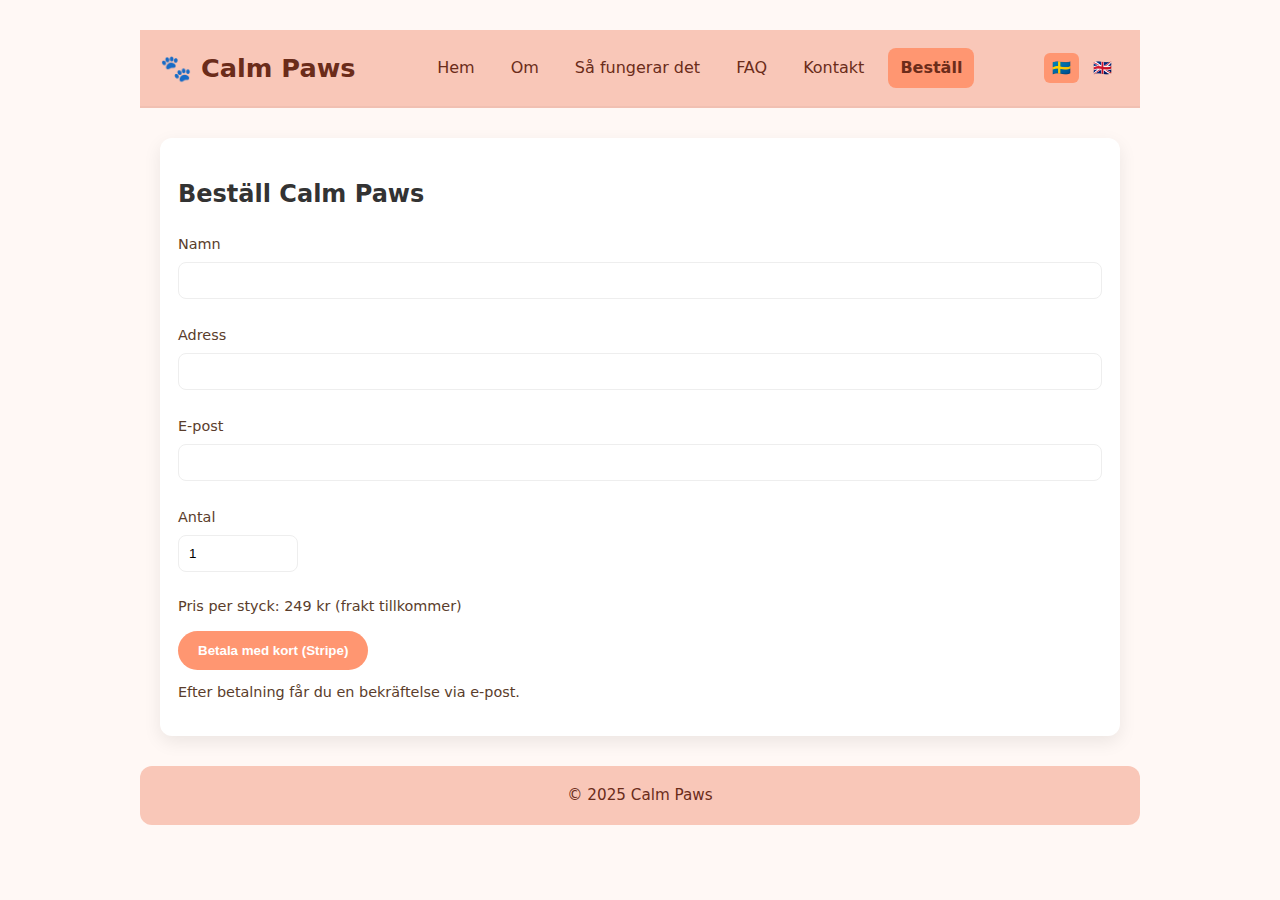
<file: bestall.html>
<!doctype html>
<html lang="sv">
<head><meta charset="utf-8"><meta name="viewport" content="width=device-width,initial-scale=1">
<title>Beställ Calm Paws</title><link rel="stylesheet" href="style.css"></head>
<body>
  <header class="header container">
    <div class="brand"><h1>🐾 Calm Paws</h1></div>
    <nav class="nav">
      <a href="index.html" data-lang-sv>Hem</a>
      <a href="om.html" data-lang-sv>Om</a>
      <a href="sa-fungerar-det.html" data-lang-sv>Så fungerar det</a>
      <a href="faq.html" data-lang-sv>FAQ</a>
      <a href="kontakt.html" data-lang-sv>Kontakt</a>
      <a href="bestall.html" class="btn" data-lang-sv>Beställ</a>

      <a href="index.html" data-lang-en style="display:none">Home</a>
      <a href="om.html" data-lang-en style="display:none">About</a>
      <a href="sa-fungerar-det.html" data-lang-en style="display:none">How it works</a>
      <a href="faq.html" data-lang-en style="display:none">FAQ</a>
      <a href="kontakt.html" data-lang-en style="display:none">Contact</a>
      <a href="bestall.html" class="btn" data-lang-en style="display:none">Order</a>
    </nav>
    <div class="langswitch">
      <button id="sv-btn" class="active">🇸🇪</button>
      <button id="en-btn">🇬🇧</button>
    </div>
  </header>

  <main class="container">
    <section class="section card">
      <h2 data-lang-sv>Beställ Calm Paws</h2>
      <h2 data-lang-en style="display:none">Order Calm Paws</h2>

      <form id="order-form" style="margin-top:12px">
        <label class="small" data-lang-sv>Namn</label>
        <label class="small" data-lang-en style="display:none">Name</label><br>
        <input id="name" type="text" required style="padding:10px;width:100%;margin-top:6px;border-radius:8px;border:1px solid #eee"><br><br>

        <label class="small" data-lang-sv>Adress</label>
        <label class="small" data-lang-en style="display:none">Address</label><br>
        <input id="address" type="text" required style="padding:10px;width:100%;margin-top:6px;border-radius:8px;border:1px solid #eee"><br><br>

        <label class="small" data-lang-sv>E-post</label>
        <label class="small" data-lang-en style="display:none">Email</label><br>
        <input id="email" type="email" required style="padding:10px;width:100%;margin-top:6px;border-radius:8px;border:1px solid #eee"><br><br>

        <label class="small" data-lang-sv>Antal</label>
        <label class="small" data-lang-en style="display:none">Quantity</label><br>
        <input id="qty" type="number" value="1" min="1" style="padding:10px;width:120px;margin-top:6px;border-radius:8px;border:1px solid #eee"><br><br>

        <div class="small" data-lang-sv>Pris per styck: 249 kr (frakt tillkommer)</div>
        <div class="small" data-lang-en style="display:none">Price per item: 249 SEK (shipping extra)</div>

        <div style="margin-top:14px">
          <!-- Placeholder Stripe Checkout link - replace with your real Stripe Checkout session URL -->
          <button type="button" id="pay-btn" class="btn" data-lang-sv>Betala med kort (Stripe)</button>
          <button type="button" id="pay-btn-en" class="btn" data-lang-en style="display:none">Pay with card (Stripe)</button>
        </div>
      </form>

      <p class="small" style="margin-top:12px" data-lang-sv>Efter betalning får du en bekräftelse via e-post.</p>
      <p class="small" style="margin-top:12px;display:none" data-lang-en>After payment you will receive an email confirmation.</p>
    </section>
  </main>

  <footer class="footer container"><div data-lang-sv>© 2025 Calm Paws</div><div data-lang-en style="display:none">© 2025 Calm Paws</div></footer>

<script>
// Language switcher (same as other pages)
function setLang(lang){
  document.querySelectorAll('[data-lang-sv]').forEach(function(el){ el.style.display = (lang==='sv'?'':'none'); });
  document.querySelectorAll('[data-lang-en]').forEach(function(el){ el.style.display = (lang==='en'?'':'none'); });
  document.getElementById('sv-btn').classList.toggle('active', lang==='sv');
  document.getElementById('en-btn').classList.toggle('active', lang==='en');
  localStorage.setItem('calmpaws_lang', lang);
}
document.getElementById('sv-btn').addEventListener('click',function(){ setLang('sv'); });
document.getElementById('en-btn').addEventListener('click',function(){ setLang('en'); });
document.addEventListener('DOMContentLoaded', function(){ const lang = localStorage.getItem('calmpaws_lang') || 'sv'; setLang(lang); });

// Stripe placeholder behavior: construct a query with order details and open placeholder URL.
// Replace STRIPE_CHECKOUT_URL with your real Stripe Checkout session URL or server endpoint.
document.addEventListener('DOMContentLoaded', function(){
  var pay = document.getElementById('pay-btn');
  var payEn = document.getElementById('pay-btn-en');
  if(pay){
    pay.addEventListener('click', function(){
      var name = encodeURIComponent(document.getElementById('name').value||'Kund');
      var email = encodeURIComponent(document.getElementById('email').value||'');
      var qty = parseInt(document.getElementById('qty').value||1,10);
      var STRIPE_CHECKOUT_URL = 'https://checkout.stripe.com/pay/PLACEHOLDER';
      var url = STRIPE_CHECKOUT_URL + '?name=' + name + '&email=' + email + '&qty=' + qty;
      window.open(url, '_blank');
    });
  }
  if(payEn){
    payEn.addEventListener('click', function(){ if(pay) pay.click(); });
  }
});
</script>
</body>
</html>
</file>
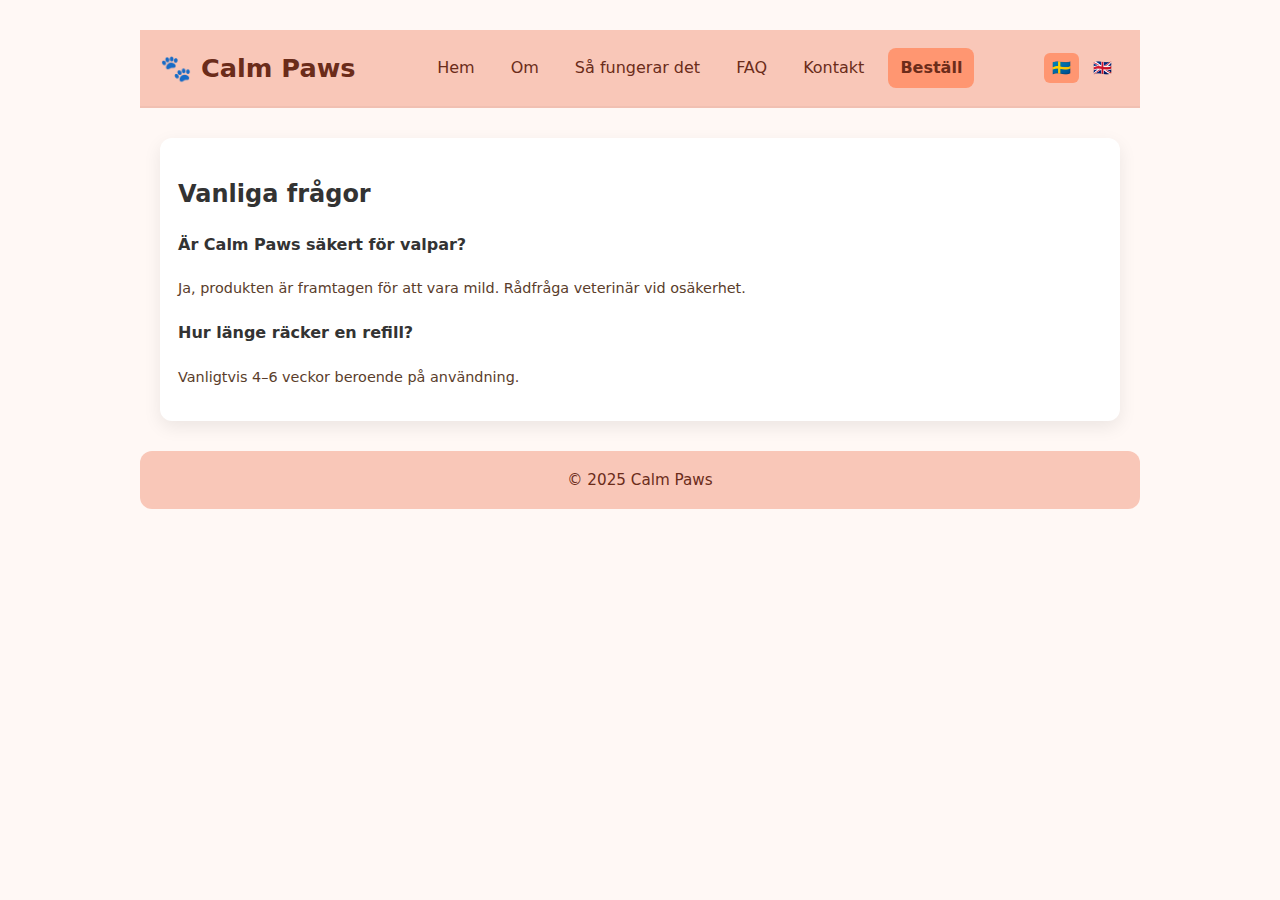
<file: faq.html>
<!doctype html>
<html lang="sv">
<head><meta charset="utf-8"><meta name="viewport" content="width=device-width,initial-scale=1">
<title>FAQ</title><link rel="stylesheet" href="style.css"></head>
<body>
  <header class="header container">
    <div class="brand"><h1>🐾 Calm Paws</h1></div>
    <nav class="nav">
      <a href="index.html" data-lang-sv>Hem</a>
      <a href="om.html" data-lang-sv>Om</a>
      <a href="sa-fungerar-det.html" data-lang-sv>Så fungerar det</a>
      <a href="faq.html" data-lang-sv>FAQ</a>
      <a href="kontakt.html" data-lang-sv>Kontakt</a>
      <a href="bestall.html" class="btn" data-lang-sv>Beställ</a>

      <a href="index.html" data-lang-en style="display:none">Home</a>
      <a href="om.html" data-lang-en style="display:none">About</a>
      <a href="sa-fungerar-det.html" data-lang-en style="display:none">How it works</a>
      <a href="faq.html" data-lang-en style="display:none">FAQ</a>
      <a href="kontakt.html" data-lang-en style="display:none">Contact</a>
      <a href="bestall.html" class="btn" data-lang-en style="display:none">Order</a>
    </nav>
    <div class="langswitch">
      <button id="sv-btn" class="active">🇸🇪</button>
      <button id="en-btn">🇬🇧</button>
    </div>
  </header>

  <main class="container">
    <section class="section card">
      <h2 data-lang-sv>Vanliga frågor</h2>
      <h2 data-lang-en style="display:none">Frequently Asked Questions</h2>

      <h4 data-lang-sv>Är Calm Paws säkert för valpar?</h4>
      <h4 data-lang-en style="display:none">Is Calm Paws safe for puppies?</h4>
      <p class="small" data-lang-sv>Ja, produkten är framtagen för att vara mild. Rådfråga veterinär vid osäkerhet.</p>
      <p class="small" data-lang-en style="display:none">Yes, the product is formulated to be gentle. Consult your vet if unsure.</p>

      <h4 data-lang-sv>Hur länge räcker en refill?</h4>
      <h4 data-lang-en style="display:none">How long does a refill last?</h4>
      <p class="small" data-lang-sv>Vanligtvis 4–6 veckor beroende på användning.</p>
      <p class="small" data-lang-en style="display:none">Typically 4–6 weeks depending on usage.</p>
    </section>
  </main>

  <footer class="footer container"><div data-lang-sv>© 2025 Calm Paws</div><div data-lang-en style="display:none">© 2025 Calm Paws</div></footer>

<script>
function setLang(lang){
  document.querySelectorAll('[data-lang-sv]').forEach(function(el){ el.style.display = (lang==='sv'?'':'none'); });
  document.querySelectorAll('[data-lang-en]').forEach(function(el){ el.style.display = (lang==='en'?'':'none'); });
  document.getElementById('sv-btn').classList.toggle('active', lang==='sv');
  document.getElementById('en-btn').classList.toggle('active', lang==='en');
  localStorage.setItem('calmpaws_lang', lang);
}
document.getElementById('sv-btn').addEventListener('click',function(){ setLang('sv'); });
document.getElementById('en-btn').addEventListener('click',function(){ setLang('en'); });
document.addEventListener('DOMContentLoaded', function(){ const lang = localStorage.getItem('calmpaws_lang') || 'sv'; setLang(lang); });
</script>
</body>
</html>
</file>
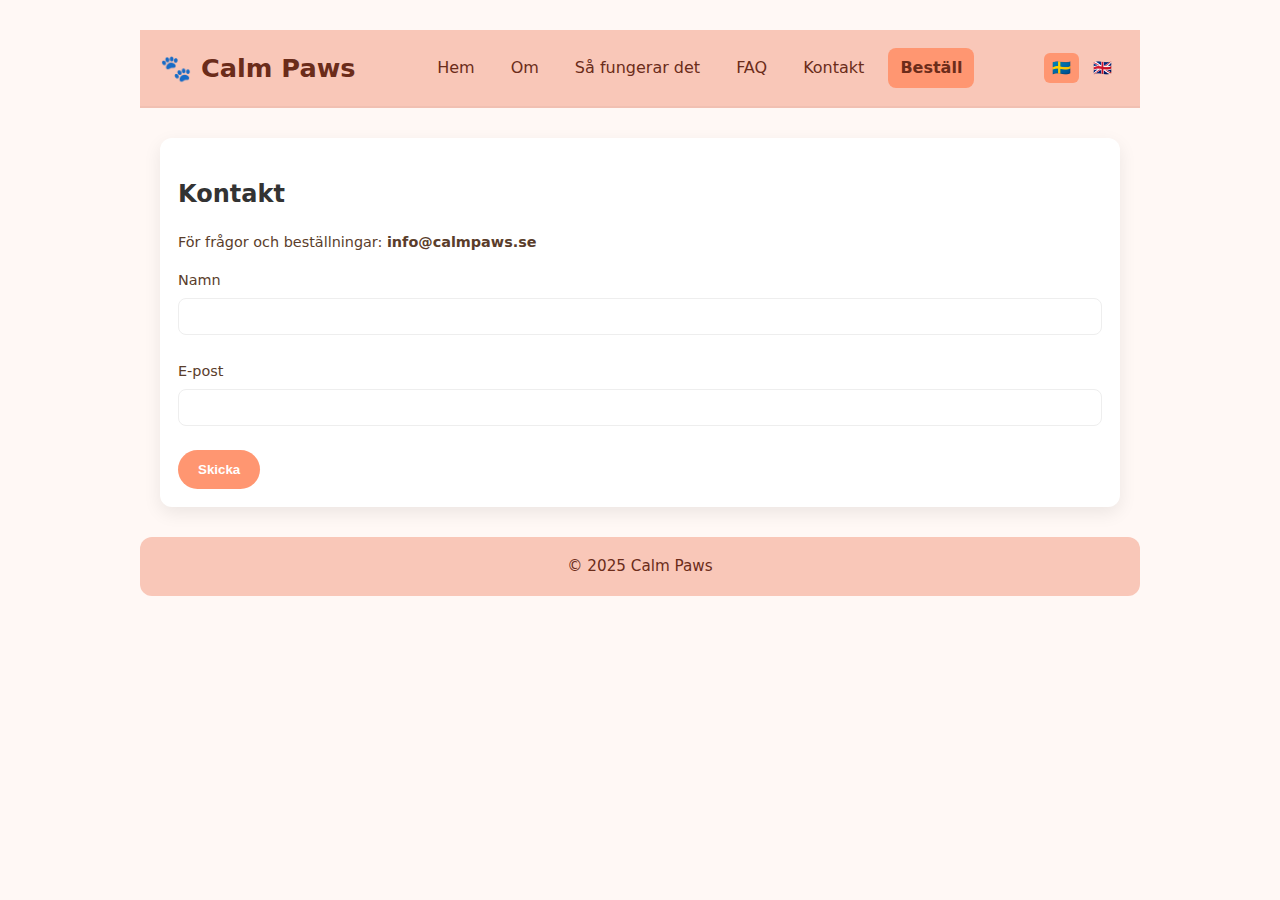
<file: kontakt.html>
<!doctype html>
<html lang="sv">
<head><meta charset="utf-8"><meta name="viewport" content="width=device-width,initial-scale=1">
<title>Kontakt</title><link rel="stylesheet" href="style.css"></head>
<body>
  <header class="header container">
    <div class="brand"><h1>🐾 Calm Paws</h1></div>
    <nav class="nav">
      <a href="index.html" data-lang-sv>Hem</a>
      <a href="om.html" data-lang-sv>Om</a>
      <a href="sa-fungerar-det.html" data-lang-sv>Så fungerar det</a>
      <a href="faq.html" data-lang-sv>FAQ</a>
      <a href="kontakt.html" data-lang-sv>Kontakt</a>
      <a href="bestall.html" class="btn" data-lang-sv>Beställ</a>

      <a href="index.html" data-lang-en style="display:none">Home</a>
      <a href="om.html" data-lang-en style="display:none">About</a>
      <a href="sa-fungerar-det.html" data-lang-en style="display:none">How it works</a>
      <a href="faq.html" data-lang-en style="display:none">FAQ</a>
      <a href="kontakt.html" data-lang-en style="display:none">Contact</a>
      <a href="bestall.html" class="btn" data-lang-en style="display:none">Order</a>
    </nav>
    <div class="langswitch">
      <button id="sv-btn" class="active">🇸🇪</button>
      <button id="en-btn">🇬🇧</button>
    </div>
  </header>

  <main class="container">
    <section class="section card">
      <h2 data-lang-sv>Kontakt</h2>
      <h2 data-lang-en style="display:none">Contact</h2>

      <p class="small" data-lang-sv">För frågor och beställningar: <strong>info@calmpaws.se</strong></p>
      <p class="small" data-lang-en style="display:none">For questions and orders: <strong>info@calmpaws.se</strong></p>

      <form onsubmit="alert('Formulär skickat (placeholder)');return false;" style="margin-top:12px">
        <label class="small" data-lang-sv>Namn</label>
        <label class="small" data-lang-en style="display:none">Name</label><br>
        <input type="text" required style="padding:10px;width:100%;margin-top:6px;border-radius:8px;border:1px solid #eee"><br><br>

        <label class="small" data-lang-sv>E-post</label>
        <label class="small" data-lang-en style="display:none">Email</label><br>
        <input type="email" required style="padding:10px;width:100%;margin-top:6px;border-radius:8px;border:1px solid #eee"><br><br>

        <button class="btn" type="submit" data-lang-sv>Skicka</button>
        <button class="btn" style="display:none" data-lang-en type="submit">Send</button>
      </form>
    </section>
  </main>

  <footer class="footer container"><div data-lang-sv>© 2025 Calm Paws</div><div data-lang-en style="display:none">© 2025 Calm Paws</div></footer>

<script>
function setLang(lang){
  document.querySelectorAll('[data-lang-sv]').forEach(function(el){ el.style.display = (lang==='sv'?'':'none'); });
  document.querySelectorAll('[data-lang-en]').forEach(function(el){ el.style.display = (lang==='en'?'':'none'); });
  document.getElementById('sv-btn').classList.toggle('active', lang==='sv');
  document.getElementById('en-btn').classList.toggle('active', lang==='en');
  localStorage.setItem('calmpaws_lang', lang);
}
document.getElementById('sv-btn').addEventListener('click',function(){ setLang('sv'); });
document.getElementById('en-btn').addEventListener('click',function(){ setLang('en'); });
document.addEventListener('DOMContentLoaded', function(){ const lang = localStorage.getItem('calmpaws_lang') || 'sv'; setLang(lang); });
</script>
</body>
</html>
</file>
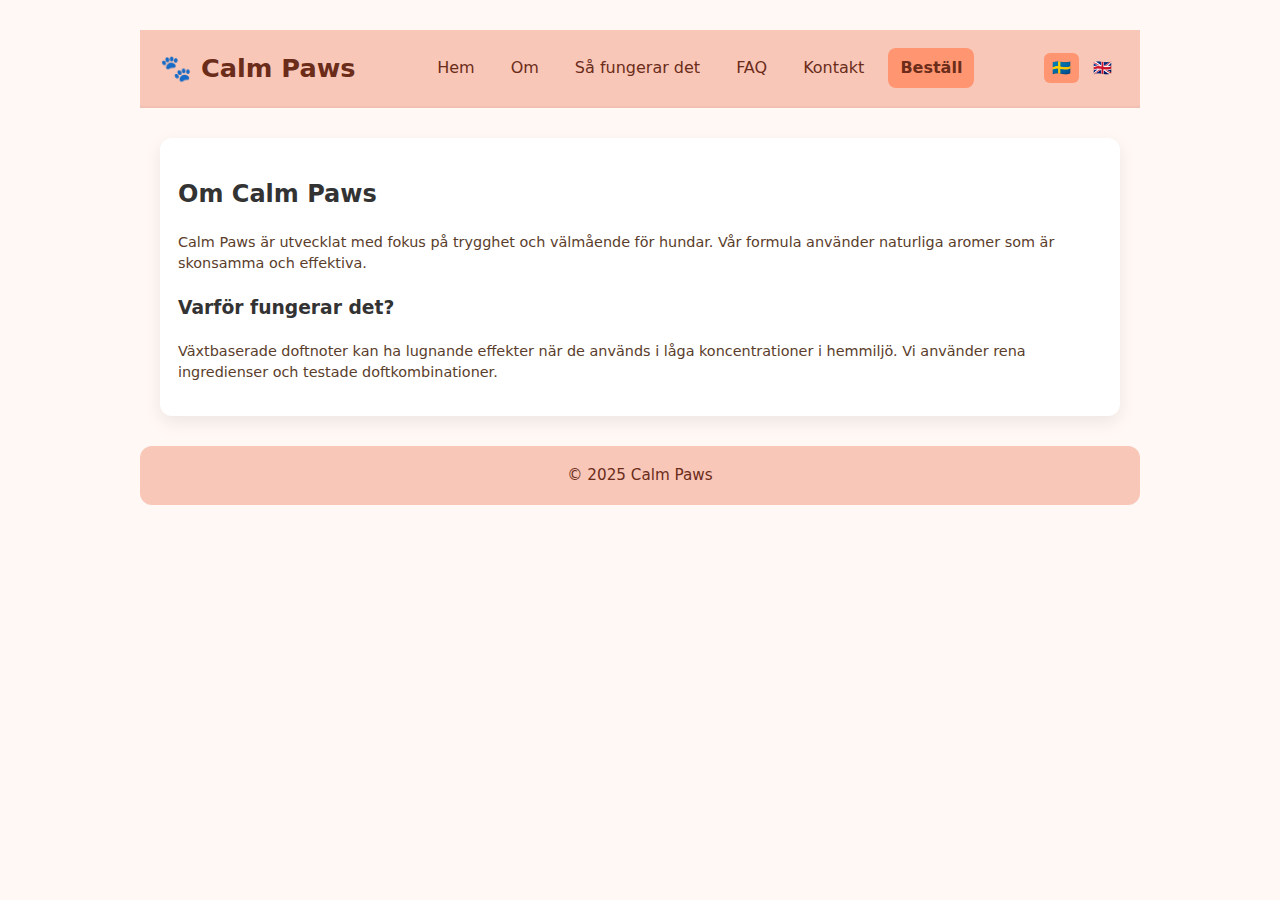
<file: om.html>
<!doctype html>
<html lang="sv">
<head><meta charset="utf-8"><meta name="viewport" content="width=device-width,initial-scale=1">
<title>Om Calm Paws</title><link rel="stylesheet" href="style.css"></head>
<body>
  <header class="header container">
    <div class="brand">
      <h1>🐾 Calm Paws</h1>
    </div>
    <nav class="nav">
      <a href="index.html" data-lang-sv>Hem</a>
      <a href="om.html" data-lang-sv>Om</a>
      <a href="sa-fungerar-det.html" data-lang-sv>Så fungerar det</a>
      <a href="faq.html" data-lang-sv>FAQ</a>
      <a href="kontakt.html" data-lang-sv>Kontakt</a>
      <a href="bestall.html" class="btn" data-lang-sv>Beställ</a>

      <a href="index.html" data-lang-en style="display:none">Home</a>
      <a href="om.html" data-lang-en style="display:none">About</a>
      <a href="sa-fungerar-det.html" data-lang-en style="display:none">How it works</a>
      <a href="faq.html" data-lang-en style="display:none">FAQ</a>
      <a href="kontakt.html" data-lang-en style="display:none">Contact</a>
      <a href="bestall.html" class="btn" data-lang-en style="display:none">Order</a>
    </nav>
    <div class="langswitch">
      <button id="sv-btn" class="active">🇸🇪</button>
      <button id="en-btn">🇬🇧</button>
    </div>
  </header>

  <main class="container">
    <section class="section card">
      <h2 data-lang-sv>Om Calm Paws</h2>
      <h2 data-lang-en style="display:none">About Calm Paws</h2>
      <p class="small" data-lang-sv">Calm Paws är utvecklat med fokus på trygghet och välmående för hundar. Vår formula använder naturliga aromer som är skonsamma och effektiva.</p>
      <p class="small" data-lang-en style="display:none">Calm Paws is developed with a focus on comfort and well-being for dogs. Our formula uses natural aromas that are gentle and effective.</p>

      <h3 data-lang-sv>Varför fungerar det?</h3>
      <h3 data-lang-en style="display:none">Why it works</h3>
      <p class="small" data-lang-sv>Växtbaserade doftnoter kan ha lugnande effekter när de används i låga koncentrationer i hemmiljö. Vi använder rena ingredienser och testade doftkombinationer.</p>
      <p class="small" data-lang-en style="display:none">Plant-based scent notes can have calming effects when used at low concentrations in home environments. We use clean ingredients and tested fragrance blends.</p>
    </section>
  </main>

  <footer class="footer container">
    <div data-lang-sv>© 2025 Calm Paws</div>
    <div data-lang-en style="display:none">© 2025 Calm Paws</div>
  </footer>

<script>
function setLang(lang){
  document.querySelectorAll('[data-lang-sv]').forEach(function(el){ el.style.display = (lang==='sv'?'':'none'); });
  document.querySelectorAll('[data-lang-en]').forEach(function(el){ el.style.display = (lang==='en'?'':'none'); });
  document.getElementById('sv-btn').classList.toggle('active', lang==='sv');
  document.getElementById('en-btn').classList.toggle('active', lang==='en');
  localStorage.setItem('calmpaws_lang', lang);
}
document.getElementById('sv-btn').addEventListener('click',function(){ setLang('sv'); });
document.getElementById('en-btn').addEventListener('click',function(){ setLang('en'); });
document.addEventListener('DOMContentLoaded', function(){ const lang = localStorage.getItem('calmpaws_lang') || 'sv'; setLang(lang); });
</script>
</body>
</html>
</file>
<file: style.css>
/* style.css - Calm Paws site */
:root{
  --bg: #fff8f5;
  --accent: #f9c7b8;
  --accent-2: #ff9671;
  --text-dark: #6b2c1a;
  --muted: #5a3d2b;
  --card-shadow: 0 6px 18px rgba(0,0,0,0.08);
  --radius: 10px;
  --max-w: 1000px;
}

*{box-sizing:border-box}
body{
  font-family: Inter, "Poppins", system-ui, -apple-system, "Segoe UI", Roboto, "Helvetica Neue", Arial;
  margin:0;
  background:var(--bg);
  color:#333;
  -webkit-font-smoothing:antialiased;
  -moz-osx-font-smoothing:grayscale;
  line-height:1.5;
}

.container{max-width:var(--max-w);margin:30px auto;padding:0 20px}
.header{
  background:var(--accent);
  padding:18px 20px;
  display:flex;
  align-items:center;
  justify-content:space-between;
  gap:12px;
  border-bottom:2px solid rgba(0,0,0,0.03);
}
.brand{display:flex;align-items:center;gap:12px}
.brand h1{margin:0;font-size:1.6rem;color:var(--text-dark)}
.brand p{margin:0;color:var(--muted);font-size:0.95rem}

.nav{display:flex;gap:12px;align-items:center}
.nav a{color:var(--text-dark);text-decoration:none;padding:8px 12px;border-radius:8px}
.nav a:hover{background:rgba(0,0,0,0.03)}

.langswitch{display:flex;gap:6px;align-items:center}
.langswitch button{background:transparent;border:none;cursor:pointer;padding:6px 8px;border-radius:6px;font-size:0.95rem}
.langswitch button.active{background:var(--accent-2);color:white}

.hero{
  background:linear-gradient(180deg, rgba(255,255,255,0.6), rgba(255,255,255,0.4));
  padding:36px 20px;
  display:flex;
  gap:20px;
  align-items:center;
  justify-content:center;
  border-radius:var(--radius);
  box-shadow:var(--card-shadow);
}

.hero .left{flex:1;max-width:560px;text-align:left}
.hero .right{flex:0 0 300px;text-align:center}

.prod-img{width:260px;border-radius:12px;box-shadow:0 8px 24px rgba(0,0,0,0.12)}

.badge{display:inline-block;background:var(--accent-2);color:white;padding:8px 12px;border-radius:999px;font-weight:600;margin-bottom:12px}
.price{font-size:1.4rem;color:var(--text-dark);font-weight:700;margin-top:10px}
.small{font-size:0.9rem;color:var(--muted)}

.card{background:white;padding:18px;border-radius:12px;box-shadow:var(--card-shadow)}

.btn{display:inline-block;background:var(--accent-2);color:white;border:none;padding:12px 20px;border-radius:999px;cursor:pointer;text-decoration:none;font-weight:600}
.btn.ghost{background:transparent;color:var(--text-dark);border:1px solid rgba(0,0,0,0.06)}

.section{margin:26px 0}
.grid{display:grid;grid-template-columns:repeat(auto-fit,minmax(240px,1fr));gap:18px}

/* Footer */
.footer{background:var(--accent);padding:18px 20px;margin-top:24px;border-radius:12px;color:var(--text-dark);text-align:center;font-size:0.95rem}

/* Responsive */
@media (max-width:760px){
  .hero{flex-direction:column;text-align:center}
  .hero .left{text-align:center}
  .nav{display:none}
  .mobile-nav{display:flex;gap:8px}
}
</file>
